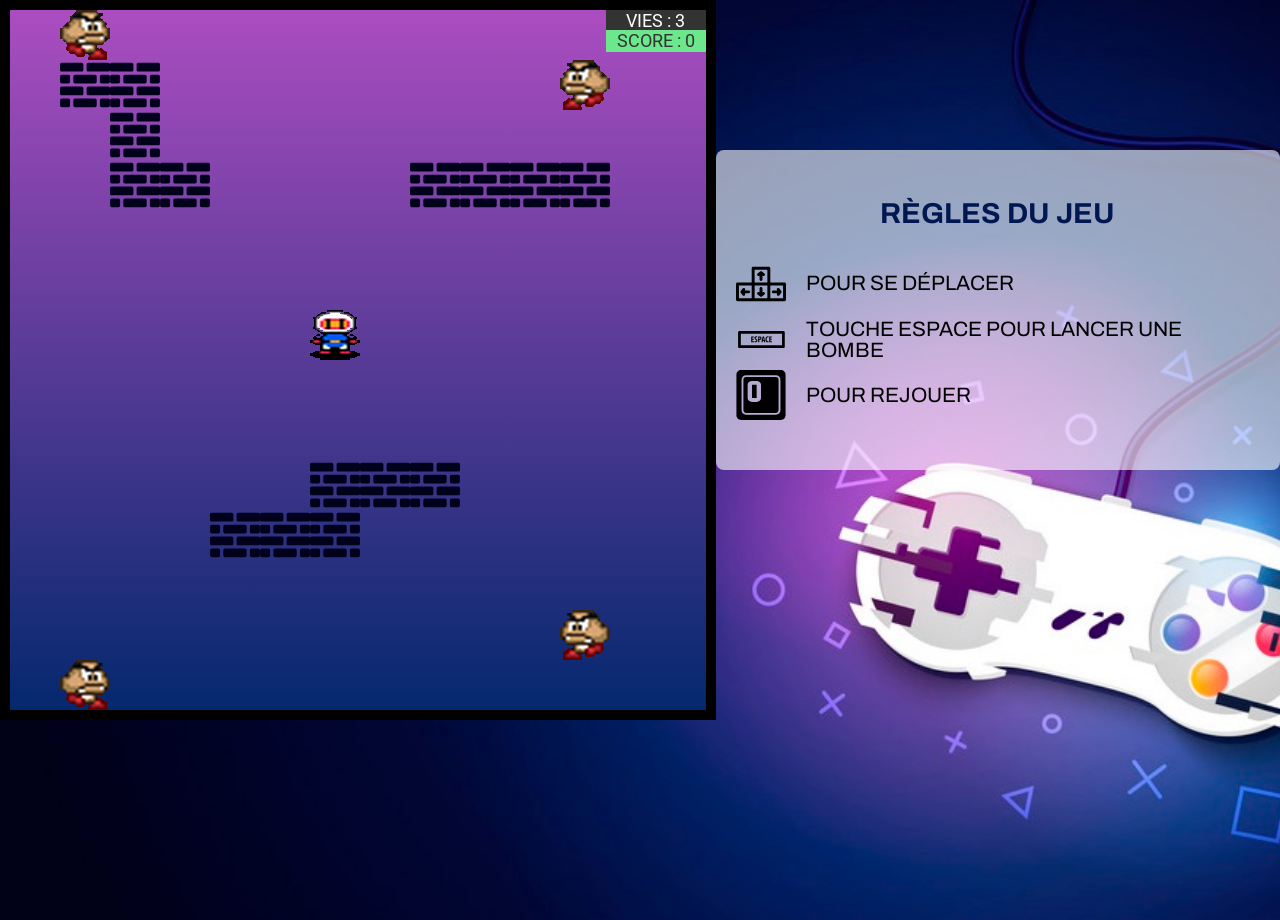
<file: index.html>
<!DOCTYPE html>
<html lang="fr">
<!--
                 ______
                /     /\
               /     /##\
              /     /####\
             /     /######\
            /     /########\
           /     /##########\
          /     /#####/\#####\
         /     /#####/++\#####\
        /     /#####/++++\#####\
       /     /#####/\+++++\#####\
      /     /#####/  \+++++\#####\
     /     /#####/    \+++++\#####\
    /     /#####/      \+++++\#####\
   /     /#####/        \+++++\#####\
  /     /#####/__________\+++++\#####\
 /                        \+++++\#####\
/__________________________\+++++\####/
\+++++++++++++++++++++++++++++++++\##/
 \+++++++++++++++++++++++++++++++++\/
  ``````````````````````````````````   

--  ╔═╗╔═╗╔═╗   ╔╗ ┌─┐┬  ┌─┐┌─┐┬─┐┌┬┐
--  ╠═╣║  ╚═╗───╠╩╗├┤ │  ├┤ │ │├┬┘ │ 
--  ╩ ╩╚═╝╚═╝   ╚═╝└─┘┴─┘└  └─┘┴└─ ┴ 

-->

<head>
  <meta charset="UTF-8" />
  <meta name="viewport" content="width=device-width, initial-scale=1.0" />
  <meta http-equiv="X-UA-Compatible" content="ie=edge" />
  <title>Bomberman | Game</title>
  <link href="https://fonts.googleapis.com/css?family=Archivo&display=swap" rel="stylesheet">
  <link href="https://fonts.googleapis.com/css?family=Roboto&display=swap" rel="stylesheet">
  <link rel="stylesheet" href="style.css" />

</head>

<body>

  <div class="allgame">


    <!--section_soundboard autoplay/generate with JQUERY-->

    <!--Bordure-->
    <div id="canvas" class="canva">
      <p class="p-win"></p>
      <h1></h1>
      <p class="p-replay"></p>
      <div id="hero"></div>
      <!--section_Ennemys-->
      <section id="enemys">
        <div class="enemy"></div>
        <div class="enemy"></div>
        <div class="enemy"></div>
        <div class="enemy"></div>
      </section>
      <!--section_obstacles [20]-->
      <section id="obstacles">
        <div class="obstacle"></div>
        <div class="obstacle"></div>
        <div class="obstacle"></div>
        <div class="obstacle"></div>
        <div class="obstacle"></div>
        <div class="obstacle"></div>
        <div class="obstacle"></div>
        <div class="obstacle"></div>
        <div class="obstacle"></div>
        <div class="obstacle"></div>
        <div class="obstacle"></div>
        <div class="obstacle"></div>
        <div class="obstacle"></div>
        <div class="obstacle"></div>
        <div class="obstacle"></div>
      </section>
      <div id="life">
        <p></p>
      </div>

      <div id="score">
        <p></p>
      </div>
    </div>

    <div id="bordure" class="border">
      <div class="rules">
        <h3>Règles du jeu</h3>
        <div class="fleche">
          <img src="images/direction.svg" alt="fleches" class="fleche-img">
          <p>Pour se déplacer</p>
        </div>
        <div class="espace">
          <img src="images/spacebar.svg" alt="Espace" class="fleche-img">
          <p>Touche espace pour lancer une bombe</p>
        </div>
        <div class="zero">
          <img src="images/key.svg" alt="key 0" class="fleche-img">
          <p>pour rejouer</p>
        </div>
      </div>

    </div>
  </div>



  <script src="https://ajax.googleapis.com/ajax/libs/jquery/2.1.1/jquery.min.js"></script>

  <script src="script.js"></script>
</body>

</html>
</file>
<file: style.css>
html, body, div, span, applet, object, iframe,
h1, h2, h3, h4, h5, h6, p, blockquote, pre,
a, abbr, acronym, address, big, cite, code,
del, dfn, em, img, ins, kbd, q, s, samp,
small, strike, strong, sub, sup, tt, var,
b, u, i, center,
dl, dt, dd, ol, ul, li,
fieldset, form, label, legend,
table, caption, tbody, tfoot, thead, tr, th, td,
article, aside, canvas, details, embed, 
figure, figcaption, footer, header, hgroup, 
menu, nav, output, ruby, section, summary,
time, mark, audio, video {
	margin: 0;
	padding: 0;
	border: 0;
	font-size: 100%;
	font: inherit;
	vertical-align: baseline;
}
/* HTML5 display-role reset for older browsers */
article, aside, details, figcaption, figure, 
footer, header, hgroup, menu, nav, section {
	display: block;
}
body {
	line-height: 1;
}
ol, ul {
	list-style: none;
}
blockquote, q {
	quotes: none;
}
blockquote:before, blockquote:after,
q:before, q:after {
	content: '';
	content: none;
}
table {
	border-collapse: collapse;
	border-spacing: 0;
}

body {
    font-family: 'Roboto', sans-serif;
    overflow: hidden;
}


/*Regles du jeux &CIE*/
.border{
    /* text-align: center; */
    margin: 150px auto;
    font-family: 'Archivo', sans-serif;
    text-transform: uppercase;
}

.rules {
    background: rgba(255, 255, 255, 0.6);
    padding: 50px 20px;
    border-radius: 8px;
}

h3 {
    font-size: 1.8rem;
    text-align: center;
    color:#011751;
    font-weight: bold;
}

p {
    font-size: 1.3rem;
}

.fleche {
    display: flex;
    align-items: center;
    margin-top: 30px;
}

.espace {
    display: flex;
}

.fleche-img {
    width: 50px;
    margin-right: 20px;
}

.zero {
    display: flex;
    align-items: center;
    margin-top: 10px;
}

.espace {
    margin-top: 10px;
}

/*Sound*/
.son{
    position: absolute;
    left: -10000em;
    top: auto;
    width: 100px;
    height: 100px;
    overflow: hidden;
}

.canva {
    width: 700px;
    height: 700px;
    border: 10px solid #000;
    background: linear-gradient(#AB4DC0, #04286E);
    position: relative;
    margin-left: auto;
    margin-right: auto;
    margin-bottom: 200px;
}

.allgame {
    display: flex;
    background: no-repeat url("images/bg-bomberman.jpg");
    background-size: cover;
}

.gameover {
    background-color: #333;
}

/* .win {
    background-color: lightgreen;
} */

#hero {
    background-color: rgb(38, 81, 221);
    height: 50px;
    width: 50px;
    position: absolute;
    bottom: 350px;
    left: 300px;
    background: url(images/face.gif);
}

.enemy {
    background: url(images/ennemi/DEVANT.gif);
}



#enemys div:first-child {
    height: 50px;
    width: 50px;
    top: 0;
    left: 0;
    position: absolute;
}

#enemys div:nth-child(2) {
    height: 50px;
    width: 50px;
    bottom: 0;
    left: 0;
    position: absolute;
}

#enemys div:nth-child(3) {
    height: 50px;
    width: 50px;
    top: 50px;
    left: 600px;
    position: absolute;
}

#enemys div:nth-child(4) {
    height: 50px;
    width: 50px;
    top: 600px;
    left: 600px;
    position: absolute;
}

.bomb {
    height: 50px;
    width: 50px;
    background-color: rgb(116, 107, 107);
    border-radius: 100%;
    position: absolute;
    background: url(images/bomb1.gif);
} 

.explosion {
    background: url(images/bomb4.gif) center / contain no-repeat;
    transform: scale(3);
}

#life {
    position: absolute;
    top: 0;
    right: 0;
    height: 20px;
    width: 100px;
}

#score {
    position: absolute;
    top: 20px;
    right: 0;
    height: 20px;
    width: 100px;
}

#score p {
    border: 2px solid rgb(108, 231, 139);
    text-align: center;
    font-size: 18px;
    background-color: rgb(108, 231, 139);
    color: #333;
}

#life p {
    border: 2px solid #333;
    text-align: center;
    font-size: 18px;
    background-color: #333;
    color: #fff;
}

h1 {
    margin-top: 270px;
    font-size: 5rem;
    text-align: center;
    font-weight: bold;
}

#canvas .p-replay {
    font-size: 2.5rem;
    text-align: center;
}

#canvas .p-win {
    margin-top: 270px;
    font-size: 5rem;
    text-align: center;
    font-weight: bold;
}

#obstacles div:nth-child(1) {
    top: 50px;
    left: 50px;
}

#obstacles div:nth-child(2) {
    bottom: 150px;
    left: 200px;
}

#obstacles div:nth-child(3) {
    bottom: 150px; 
    left: 250px; 
}

#obstacles div:nth-child(4) {
    top: 150px;
    left: 100px;
}

#obstacles div:nth-child(5) {
    top: 50px;
    left: 100px;
}

#obstacles div:nth-child(6) {
    top: 100px;
    left: 100px;
}

#obstacles div:nth-child(7) {
    bottom: 150px;
    left: 300px;
}

#obstacles div:nth-child(8) {
    bottom: 200px;
    left: 300px;
}

#obstacles div:nth-child(9) {
    bottom: 200px;
    left: 350px;
}

#obstacles div:nth-child(10) {
    bottom: 200px;
    left: 400px;
}

#obstacles div:nth-child(11) {
    bottom: 500px;
    left: 450px;
}

#obstacles div:nth-child(12) {
    bottom: 500px; 
    left: 500px; 
}

#obstacles div:nth-child(13) {
    bottom: 500px;
    left: 550px;
}

#obstacles div:nth-child(14) {
    bottom: 500px;
    left: 150px;
}

#obstacles div:nth-child(15) {
    bottom: 500px;
    left: 400px;
}



.obstacle {
    position: absolute;
    background-color: brown;
    height: 50px;
    width: 50px;
    background: url(images/firewall.svg) center / contain no-repeat;
}
</file>
